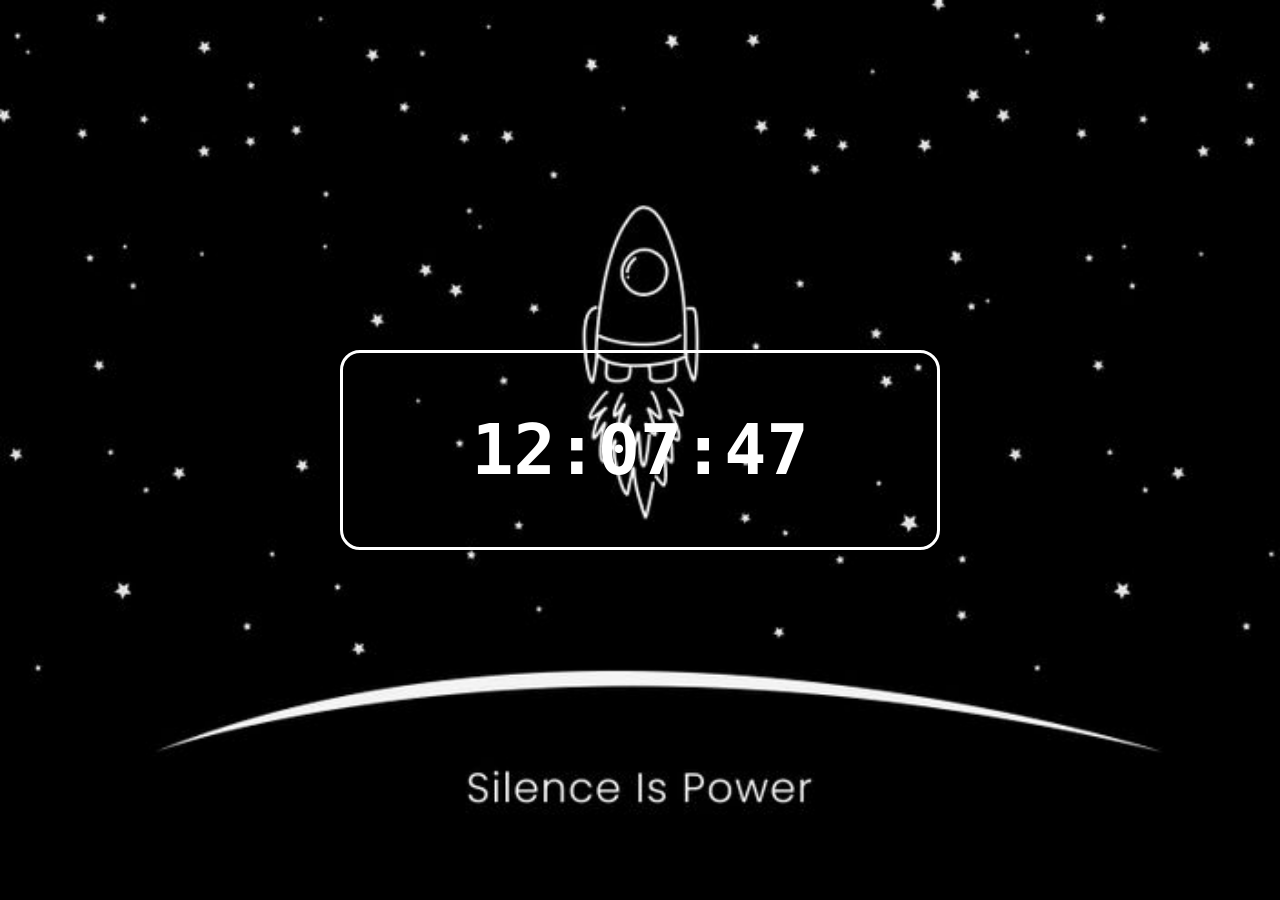
<file: Project10/index.html>
<!DOCTYPE html>
<html lang="en">
<head>
    <meta charset="UTF-8">
    <meta name="viewport" content="width=device-width, initial-scale=1.0">
    <title>StopWatch</title>
    <link rel="stylesheet" href="style.css">
</head>
<body>
    <div class="wrapper">
        <div id="timeid" class="time">
           00:00:00
        </div>
    </div>
    <script src="script.js"></script>
</body>
</html>
</file>
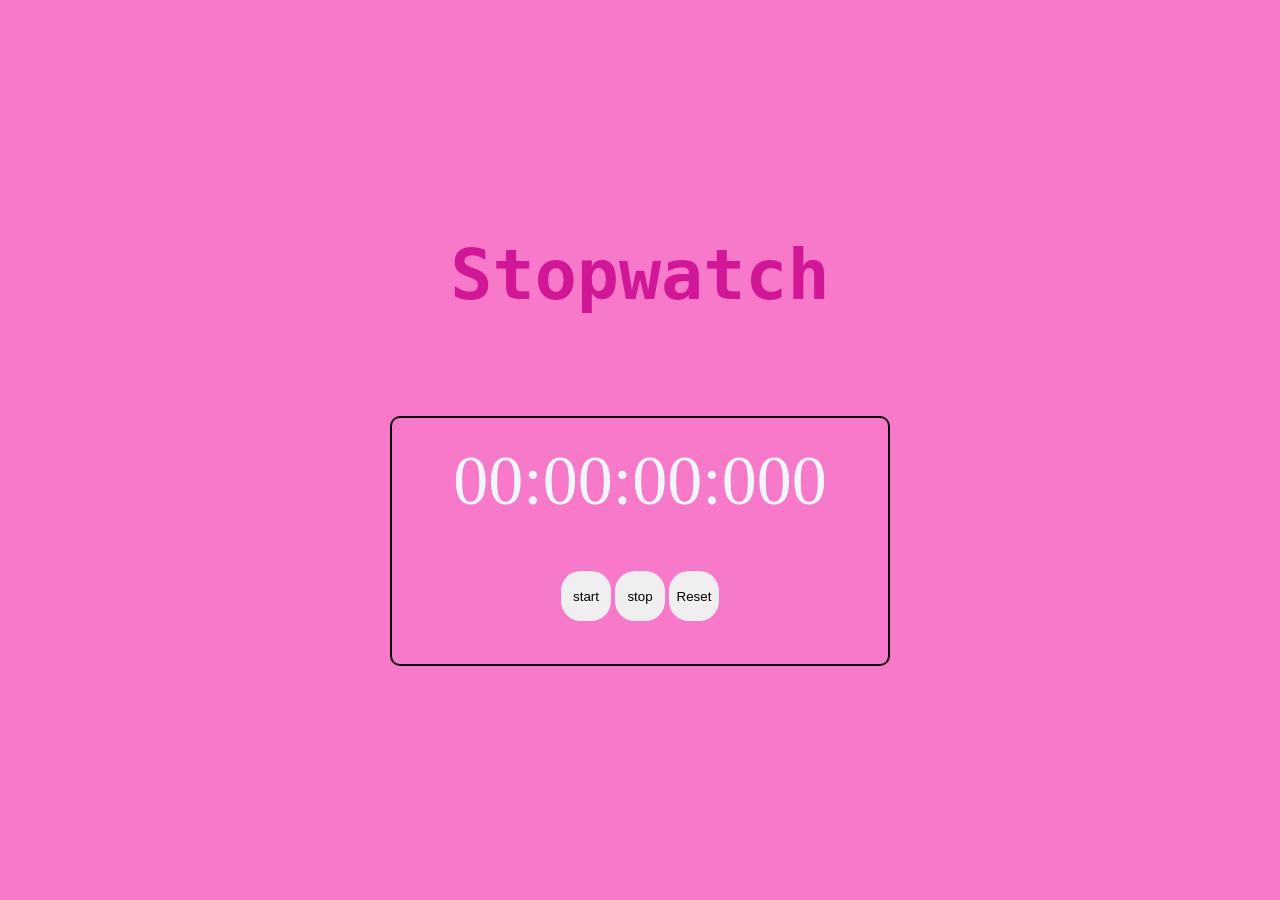
<file: Project11/index.html>
<!DOCTYPE html>
<html lang="en">
<head>
    <meta charset="UTF-8">
    <meta name="viewport" content="width=device-width, initial-scale=1.0">
    <title>Stopwatch</title>
    <link rel="icon" type="image" href="stopwatch-solid-full (1).svg">
    <link rel="stylesheet" href="style.css">
</head>
<body>
    <h1 id="heading" style="font-family: monospace">Stopwatch</h1>
    <div class="wrapper">
        <div id="numbers" class="numbers">
            00:00:00:00
        </div>
        <div class="options" id="options">
            <button id="Start">start</button>
            <button id="Stop">stop</button>
            <button id="Reset">Reset</button>
        </div>
    </div>
    <script src="script.js"></script>
</body>
</html>
</file>
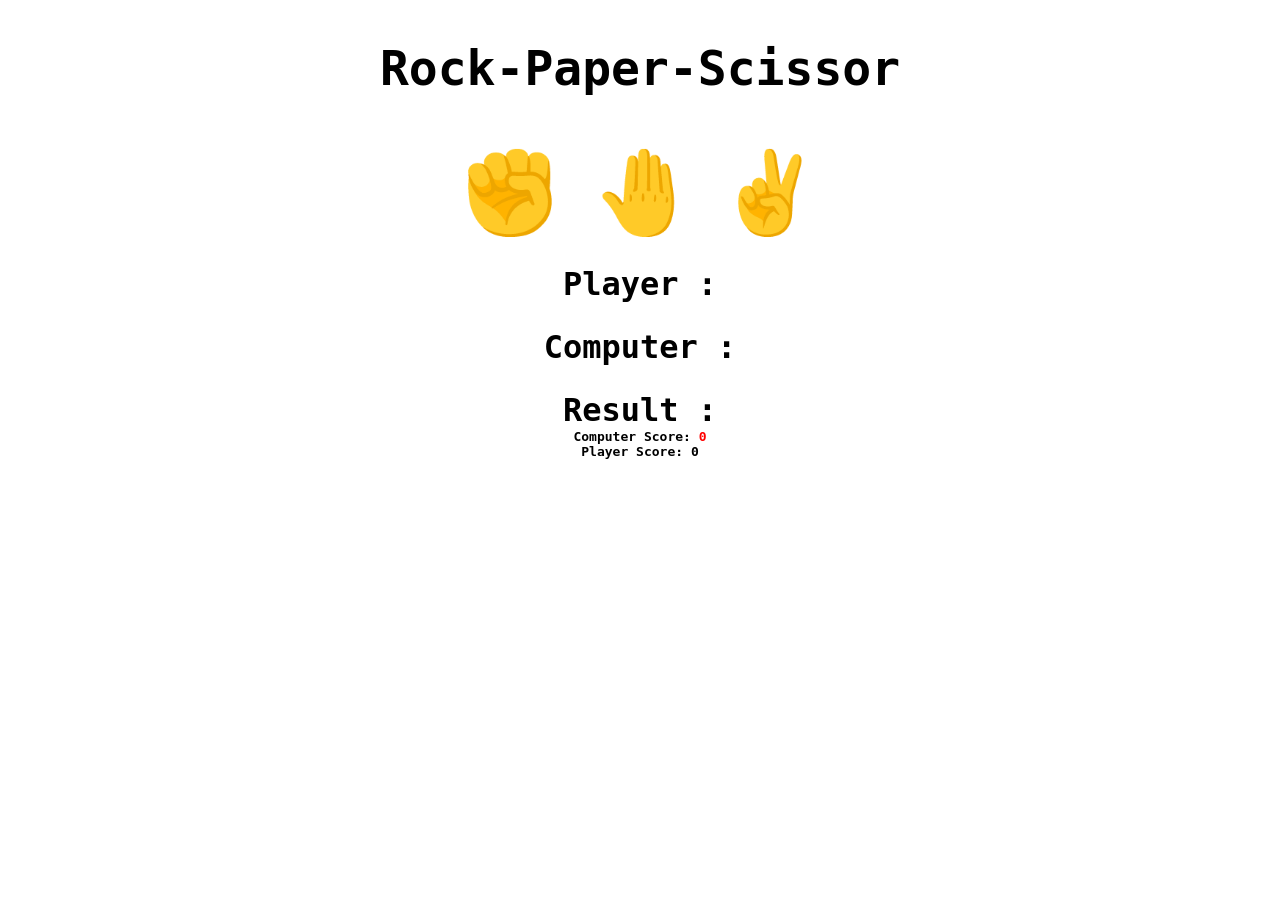
<file: Project12/index.html>
<!DOCTYPE html>
<html lang="en">
<head>
    <meta charset="UTF-8">
    <meta name="viewport" content="width=device-width, initial-scale=1.0">
    <title>Rock-Paper-Scissor</title>
    <link rel="stylesheet" href="style.css">
</head>
<body>
    <h1>Rock-Paper-Scissor</h1>
    <div class="wrapper">

        <div id="choices">
            <button onclick="playGame('rock')">✊</button>
            <button onclick="playGame('paper')">🤚</button>
            <button onclick="playGame('scissors')">✌️</button>
        </div>
    
        <div id="player">Player : </div>
        <div id="computerDisplay">Computer : </div>
        <div id="Results">Result : </div>
        
    </div>
    <div class="scoreDisplay">Computer Score:
        <span id="ComputerScoreDisplay">0</span>
    </div>
    <div class="scoreDisplay">Player Score:
        <span id="PlayerScoreDisplay">0</span>
    </div>


    <script src="script.js"></script>
</body>
</html>
</file>
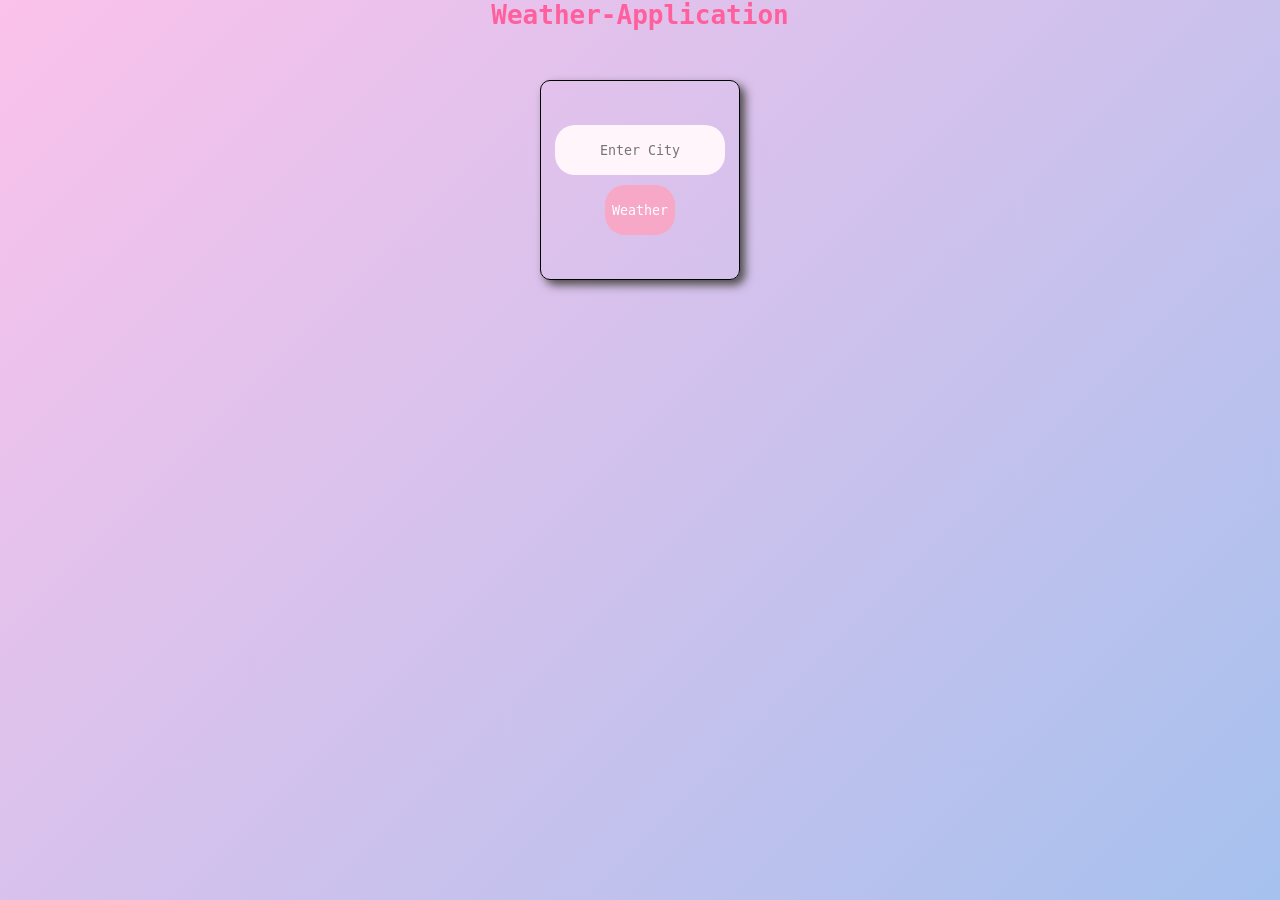
<file: Project14/index.html>
<!DOCTYPE html>
<html lang="en">
<head>
    <meta charset="UTF-8">
    <meta name="viewport" content="width=device-width, initial-scale=1.0">
    <title>Weather Application</title>
    <link rel="stylesheet" href="style.css">
    <link rel="icon" type="image" href="cloud-solid-full.svg">
</head>
<body>  
    
    <div class="wrapper">
        <h1>Weather-Application</h1>
        <form class="fillform">
            <input type="text" class="CityInput" placeholder="Enter City" id="City-Name">
            <button type="Submit">Weather</button>
        </form>
        <div class="card" style="display:none">

            <h1 id="Name"></h1>
            <p class="tempDisplay"></p>
            <p class="descDisplay"></p>
            <p class="weatherEmoji"></p>
            <p class="ErrorDisplay"></p>

        </div>
    </div>



    <script src="script.js"></script>
</body>
</html>
</file>
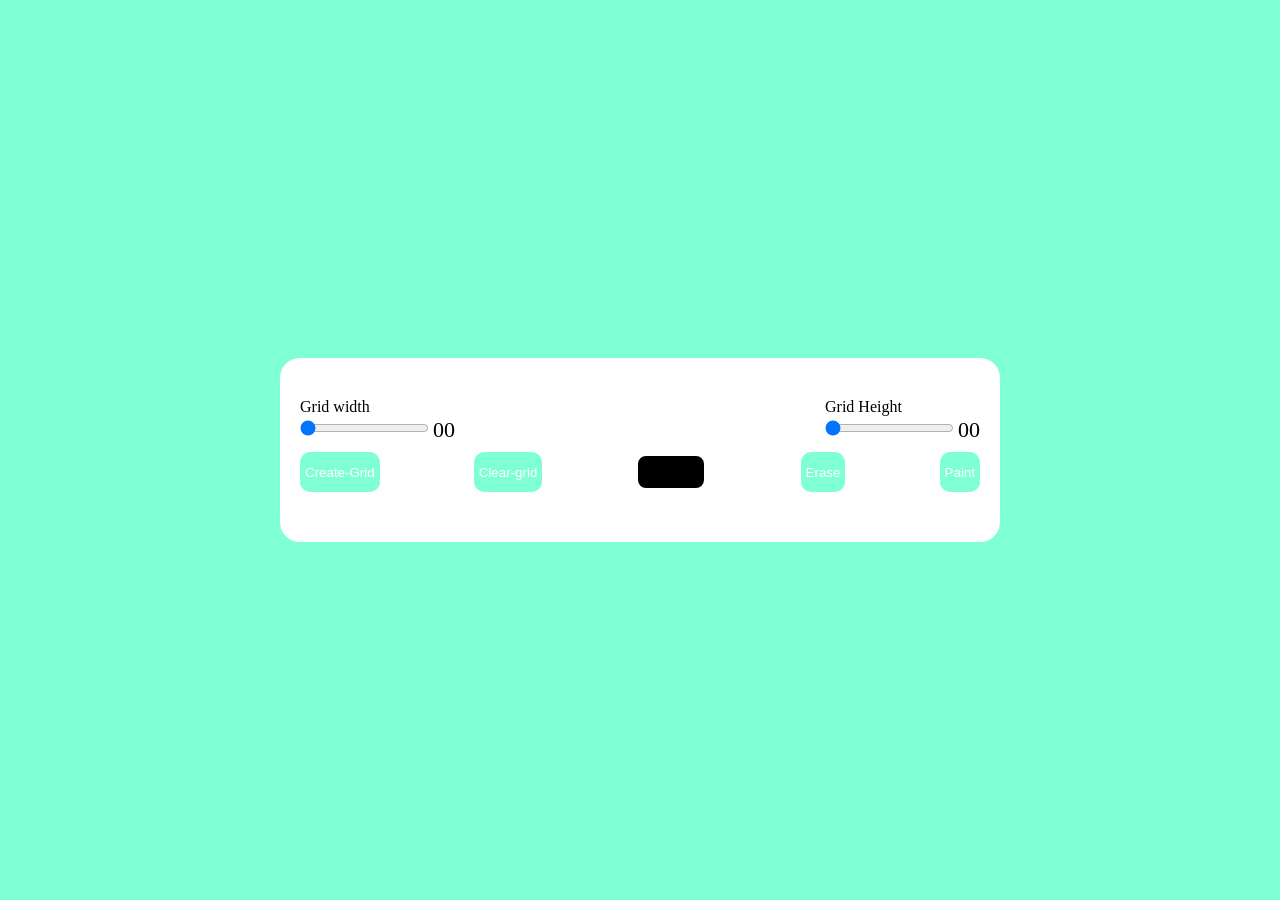
<file: Project3/index.html>
<!DOCTYPE html>
<html lang="en">
<head>
    <meta charset="UTF-8">
    <meta name="viewport" content="width=device-width, initial-scale=1.0">
    <title>Pixelated Generator</title>
    <link rel="stylesheet" href="style.css">
</head>
<body>
    <div class="wrapper">
        <div class="options">
            <div class="opt-wrapper">
                <div class="slider">
                    <label for="width-range">Grid width</label>
                    <input type="range" id="width-range" min="1" max="35">
                    <span id="width-value">00</span>
                </div>
                <div class="slider">
                    <label for="height-range">Grid Height</label>
                    <input type="range" id="height-range" min="1" max="35">
                    <span id="height-value">00</span>
                </div>
            </div>
            
            <div class="opt-wrapper">
                <button id="Submit-Grid-btn">Create-Grid</button>
                <button id="clear-grid">Clear-grid</button>
                <input type="color" id="color-input">
                <button id="erase-btn">Erase</button>
                <button id="paint-btn">Paint</button>
            </div>
        </div>
        
        <div class="container">
    
        </div>
    </div>
    <script src="index.js"></script>
</body>
</html>
</file>
<file: Project10/style.css>
*{
    box-sizing: border-box;
    padding: 0px;
    margin : 0px;
}
body{
    min-width: none;
    min-height: 100vh;
    display: flex;
    justify-content: center;
    align-items: center;
    background-color: rgba(169, 56, 31, 0.627);
    background-image: url(minimalist-space-wallpaper-0p5tp.jpg);
    background-repeat: no-repeat;
    background-position: center;
    background-size: cover;
}

.wrapper{
    display: flex;
    text-align: center;
    
    justify-content: center;
    align-items: center;
    border : 3px solid;
    border-radius: 20px;
    border-color: rgb(255, 255, 255);
    width: 600px;
    height: 200px;
}

.time{
    display: inline-block;
    font-size: 70px;
    font-family: monospace;
    font-weight: bolder;
    color:rgb(255, 255, 255);
}
</file>
<file: Project11/style.css>
*{
    box-sizing: border-box;
    margin: 0px;
    padding: 0px;
}

body{
    background-color: rgb(248, 121, 202);

    display: flex;
    justify-content: center;
    align-items: center;
    flex-direction: column;
    gap:100px;
    min-height: 100vh;
}
#heading{
    color : rgb(209, 23, 150);
    font-size: 70px;
    text-align: center;
}
.wrapper{
    display: flex;
    flex-direction: column;

    justify-content: center;
    align-items: center;

    border: 2px solid black;
    border-radius: 10px;

    width: 500px;
    height: 250px;

    gap: 30px;
}
.numbers{
    color: aliceblue;
    font-size:70px;
}
.options{
    gap: 10px;
    padding: 10px;
    margin: 10px;
}

button{
    text-decoration: none;
    border: none;
    height: 50px;
    width:50px;
    border-radius: 20px;
    gap: 10px;
}
button:hover{
    background-color: rgb(189, 141, 241);
}
</file>
<file: Project12/style.css>
*{
    margin:0;
    padding:0;
    box-sizing:border-box;
}

body{
    min-height:100vh;
    font-family:monospace;
    font-weight:bold;

    display:flex;
    flex-direction:column;
    align-items:center;

    padding-top:40px;
}

h1{
    font-size:3rem;
    margin-bottom:50px;
}

.wrapper{
    display:flex;
    flex-direction:column;
    align-items:center;
    gap:25px;
}

#choices{
    display:flex;
    justify-content:center;
    align-items:center;
    gap:30px;
}

button{
    font-size:5rem;
    background:none;
    border:none;
    cursor:pointer;
    transition:transform .2s;
}

button:hover{
    transform:scale(1.15);
}

#player,
#computerDisplay,
#Results{
    font-size:2rem;
}

.greentext,#playerScoreDisplay{
    color: rgb(34, 146, 55);
}
.redtext,#ComputerScoreDisplay{
    color: red;
}

.normal{
    color: black;
}
</file>
<file: Project14/style.css>
*{
    box-sizing: border-box;
    padding: 0px;
    margin: 0px;
    font-family: monospace;
}
body{
    margin: 0;
    min-height: 100vh;
    background: linear-gradient(135deg,#fbc2eb,#a6c1ee);
}
h1{
    color: #ff609d;
}
.wrapper{
    min-height: 100vh;

    display: flex;
    flex-direction: column;

    align-items: center;

    gap: 50px;
}

.fillform{
    border:solid 1px;
    border-radius: 10px ;
    display: flex;
    flex-direction: column;
    justify-content: center;
    align-items: center;
    overflow: hidden;
    height: 200px;
    width: 200px;
    box-shadow: 5px 5px 10px 0px rgb(77, 74, 74);
    gap: 10px;
}

input{
    text-decoration: none;
    border: none;

    background: #fff5fb;
    color: #6d4b65;

    height: 50px;

    text-align: center;
    border-radius: 20px;
}
Button{
    text-decoration: none;
    border: none;
    background-color: #f7a8c6;
    color: white;
    height: 50px;
    text-align: center;
    overflow: hidden;
    border-radius:20px;
    height: 50px;
    width : 70px;
}
Button:hover{
   background:#ef8fb4;
    transform: translateY(-1px);
}

.card{
    border: 1px solid rgba(255,255,255,0.35);
    background: rgba(255,255,255,0.22);

    box-shadow:
    0 10px 30px rgba(0,0,0,.15),
    0 2px 8px rgba(255,255,255,.3);

    backdrop-filter: blur(12px);

    border-radius: 10px ;


    display: flex;
    flex-direction: column;
    justify-content: center;
    align-items: center;
    overflow: hidden;


    height: 200px;
    width: 280px;

    padding: 25px;
    gap: 10px;
}
.tempDisplay{
    font-size: 2em;
}
</file>
<file: Project3/style.css>
*{
    padding : 0px;
    margin: 0px;
    box-sizing: border-box;
}

body{
    background-color: aquamarine;
}

.wrapper{
    background-color: white;
    width: 80vmin;
    position : absolute;
    transform : translate(-50%,-50%);
    top : 50%;
    left: 50%;
    padding: 40px 20px;
    border-radius: 20px;
}

label{
    display: block;
}

span{
    position : relative;
    font-size: 22px;
    bottom: -1px;

}

.opt-wrapper{
    display:flex;
    justify-content: space-between;
    margin-bottom: 10px;
    gap:10px;
}
button{
    background-color: aquamarine;
    border: none;
    border-radius: 10px;
    padding: 5px;
    color: white;
}

input[type="color"]{
    -webkit-appearance: none;
    -moz-appearance: none;
    appearance: none;
    background-color: transparent;
    width: 70px;
    height: 40px;
    border: none;
    cursor: pointer;
}

input[type="color"]::-webkit-color-swatch{
    border-radius: 8px;
    border:4px solid #000;
}

.gridCol{
    height: 1em;
    width: 1em;
    border: 2px solid #ddd;
}
.gridRow{
    display: flex;
}

@media only screen and (max-width: 768px){
    .girdCol{
        height: 0.8em;
        width: 0.8em;
    }
}
</file>
